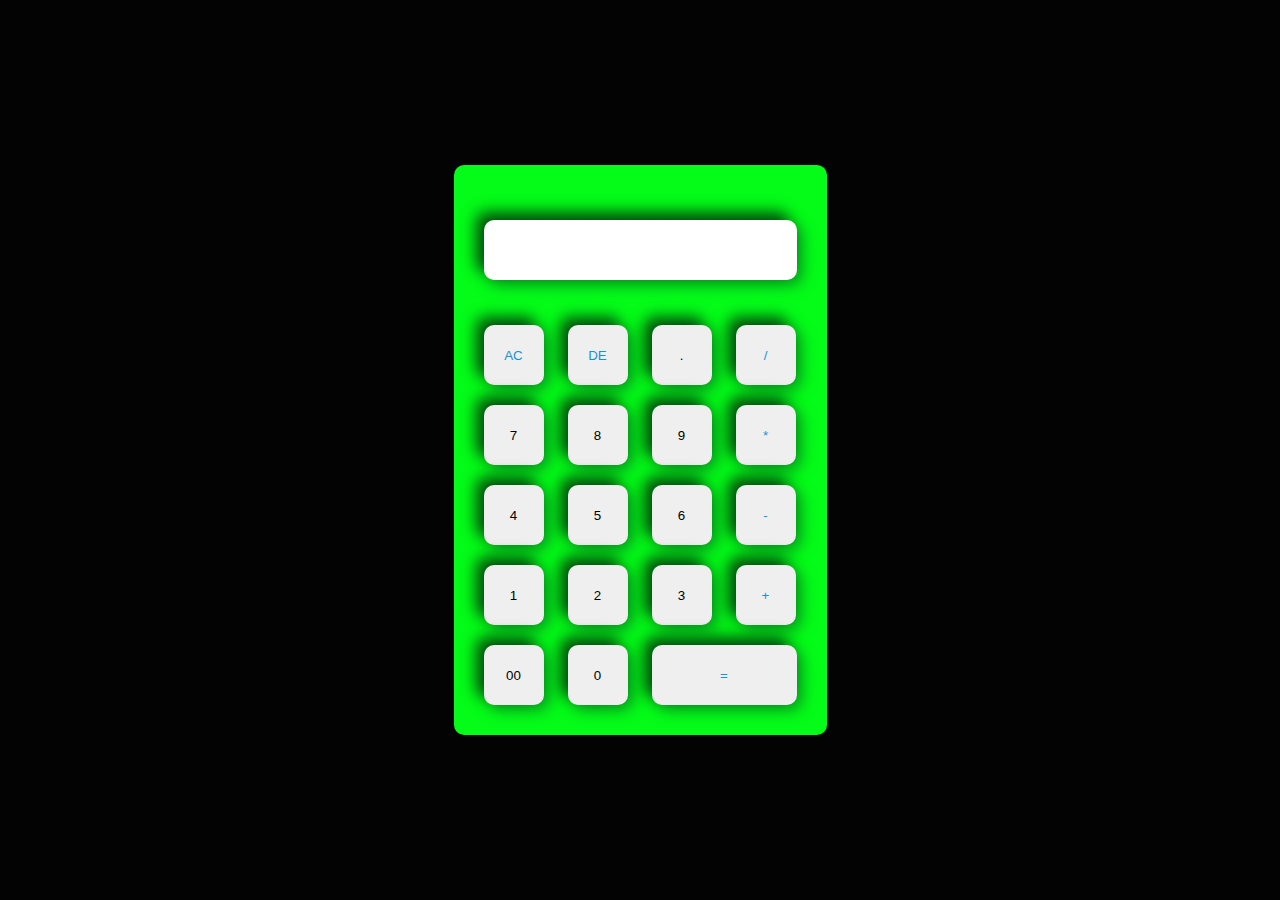
<file: 01March/Index.html>
<!DOCTYPE html>
<html lang="en">
  <head>
    <meta charset="UTF-8" />
    <meta http-equiv="X-UA-Compatible" content="IE=edge" />
    <meta name="viewport" content="width=device-width, initial-scale=1.0" />
    <link rel="stylesheet" href="Style.css">
    <title>CalCulator</title>
  </head>
  <body>
    <div class="container">

<div class="calculator">
    <form >
        <div class="display">
            <input type="text" name="Display">
        </div>
        <div>
            <input type="button" value="AC" onclick="Display.value = '' " class="Operator">
            <input type="button" value="DE" onclick="Display.value=Display.value.toString().slice(0,-1)" class="Operator">
            <input type="button" value="." onclick="Display.value += '.'">
            <input type="button" value="/" onclick="Display.value += '/'" class="Operator">
        </div>
        <div>
            <input type="button" value="7" onclick="Display.value += '7'" >
            <input type="button" value="8" onclick="Display.value += '8'">
            <input type="button" value="9" onclick="Display.value += '9'">
            <input type="button" value="*" onclick="Display.value += '*'" class="Operator">
        </div>
        <div>
            <input type="button" value="4" onclick="Display.value += '4'">
            <input type="button" value="5" onclick="Display.value += '5'">
            <input type="button" value="6" onclick="Display.value += '6'">
            <input type="button" value="-" onclick="Display.value += '-'" class="Operator">
        </div>
        <div>
            <input type="button" value="1" onclick="Display.value += '1'">
            <input type="button" value="2" onclick="Display.value += '2'">
            <input type="button" value="3" onclick="Display.value += '3'">
            <input type="button" value="+" onclick="Display.value += '+'" class="Operator">
        </div>
        <div>
            <input type="button" value="00" onclick="Display.value += '00'">
            <input type="button" value="0" onclick="Display.value += '0'">
            <input type="button" value="=" onclick="Display.value=eval(Display.value)" class="equal Operator">
        </div>
    </form>
</div>
    </div>
    </div>
  </body>
</html>
</file>
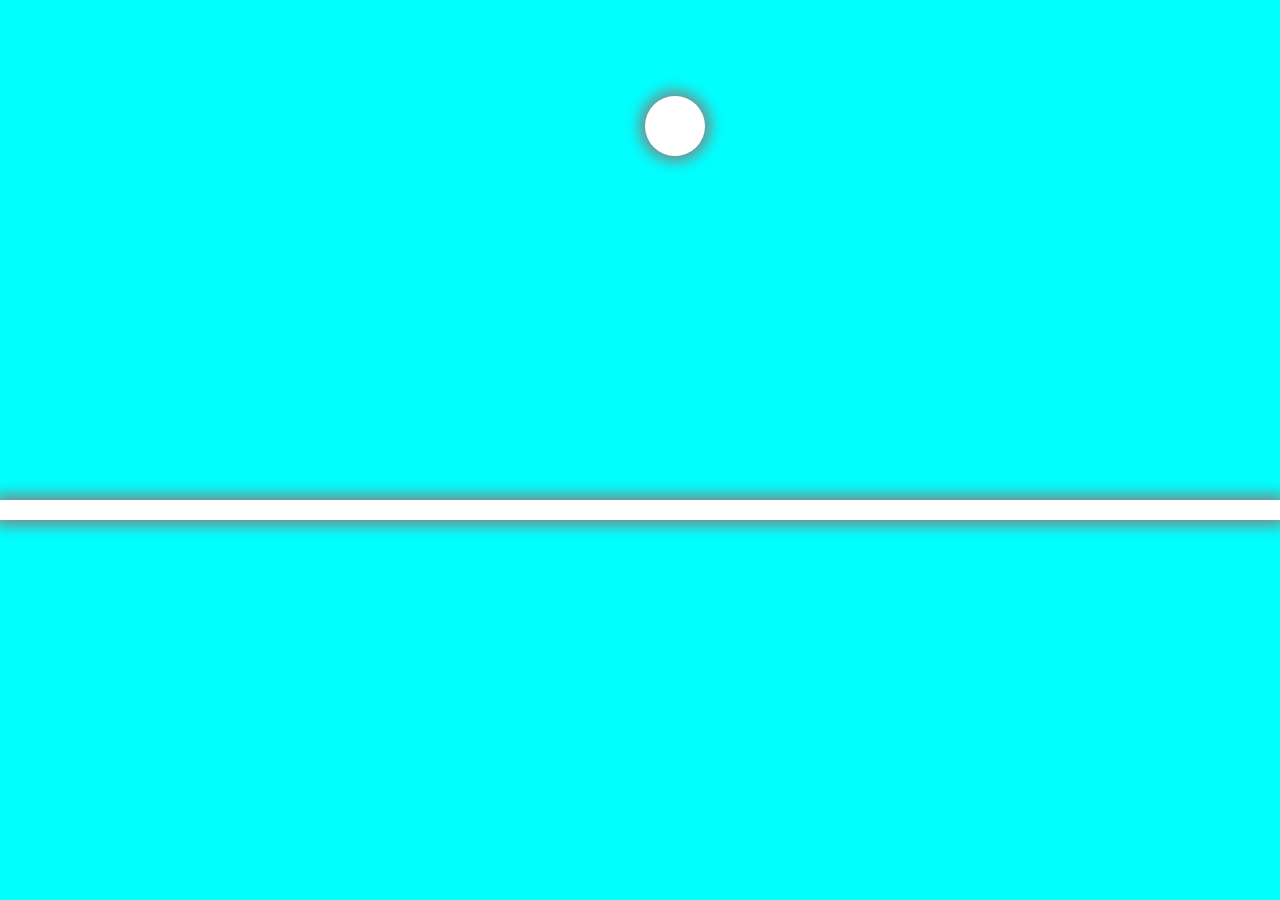
<file: 02March/index.html>
<!DOCTYPE html>
<html lang="en">
  <head>
    <meta charset="UTF-8" />
    <meta http-equiv="X-UA-Compatible" content="IE=edge" />
    <meta name="viewport" content="width=device-width, initial-scale=1.0" />
    <link rel="stylesheet" href="style.css" />
    <title>Bounce Ball</title>
  </head>
  <body>
    <div class="ball">
     
    </div>
    <div class="floor"></div>

    <script src="script.js"></script>
  </body>
</html>
</file>
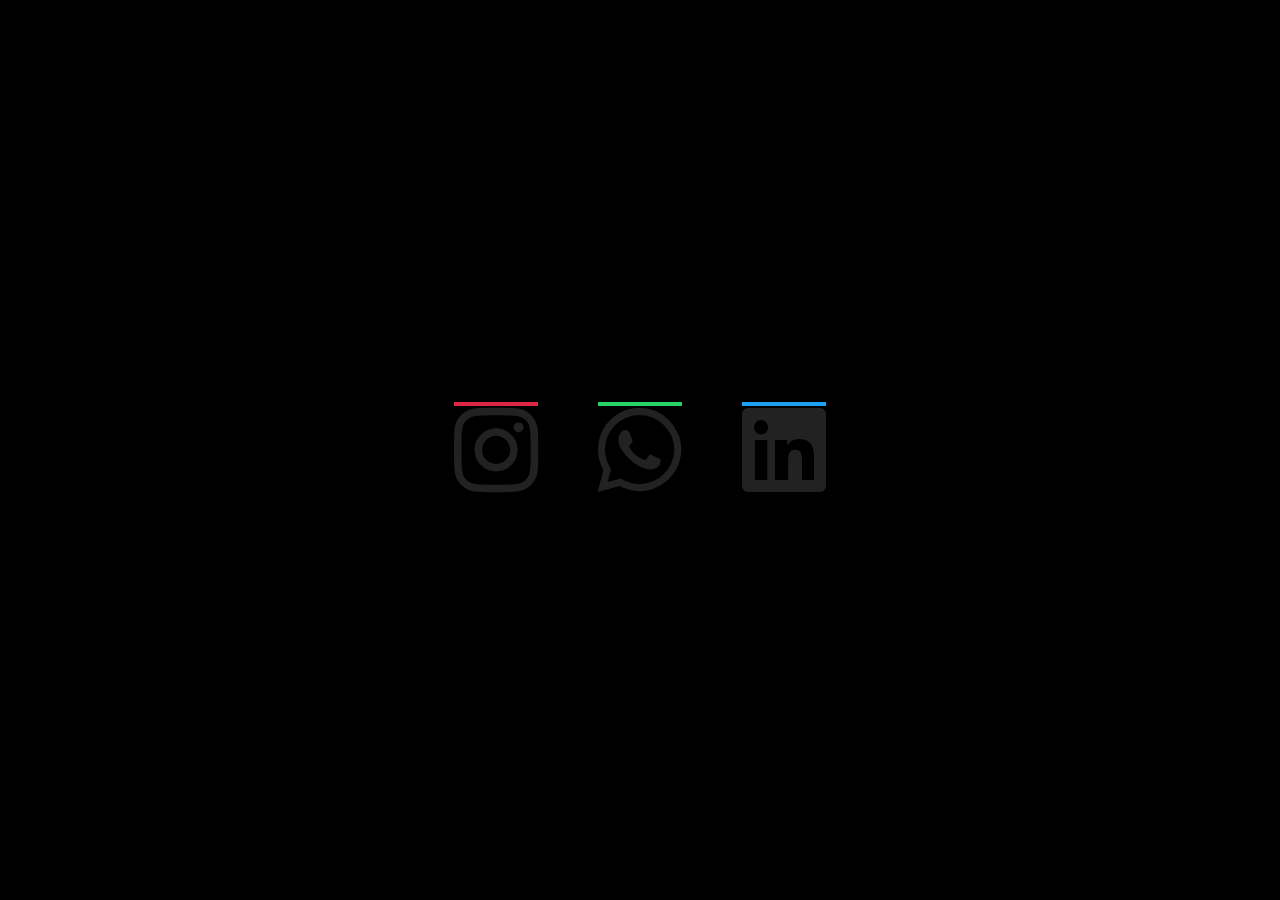
<file: 05March/Index.html>
<!DOCTYPE html>
<html lang="en">
  <head>
    <meta charset="UTF-8" />
    <meta http-equiv="X-UA-Compatible" content="IE=edge" />
    <meta name="viewport" content="width=device-width, initial-scale=1.0" />
    <link rel="stylesheet" href="Style.css" />
    <link
      rel="stylesheet"
      href="https://cdnjs.cloudflare.com/ajax/libs/font-awesome/6.3.0/css/all.min.css"
    />
    <title>Document</title>
  </head>
  <body>
    <ul>
      <li>
        <a href="#"><i class="fa-brands fa-instagram"></i> </a>
      </li>
      <li>
        <a href="#">
          <i class="fa-brands fa-whatsapp"></i>
        </a>
      </li>
      <li>
        <a href="#">
          <i class="fa-brands fa-linkedin"></i>
        </a>
      </li>
    </ul>
  </body>
</html>
</file>
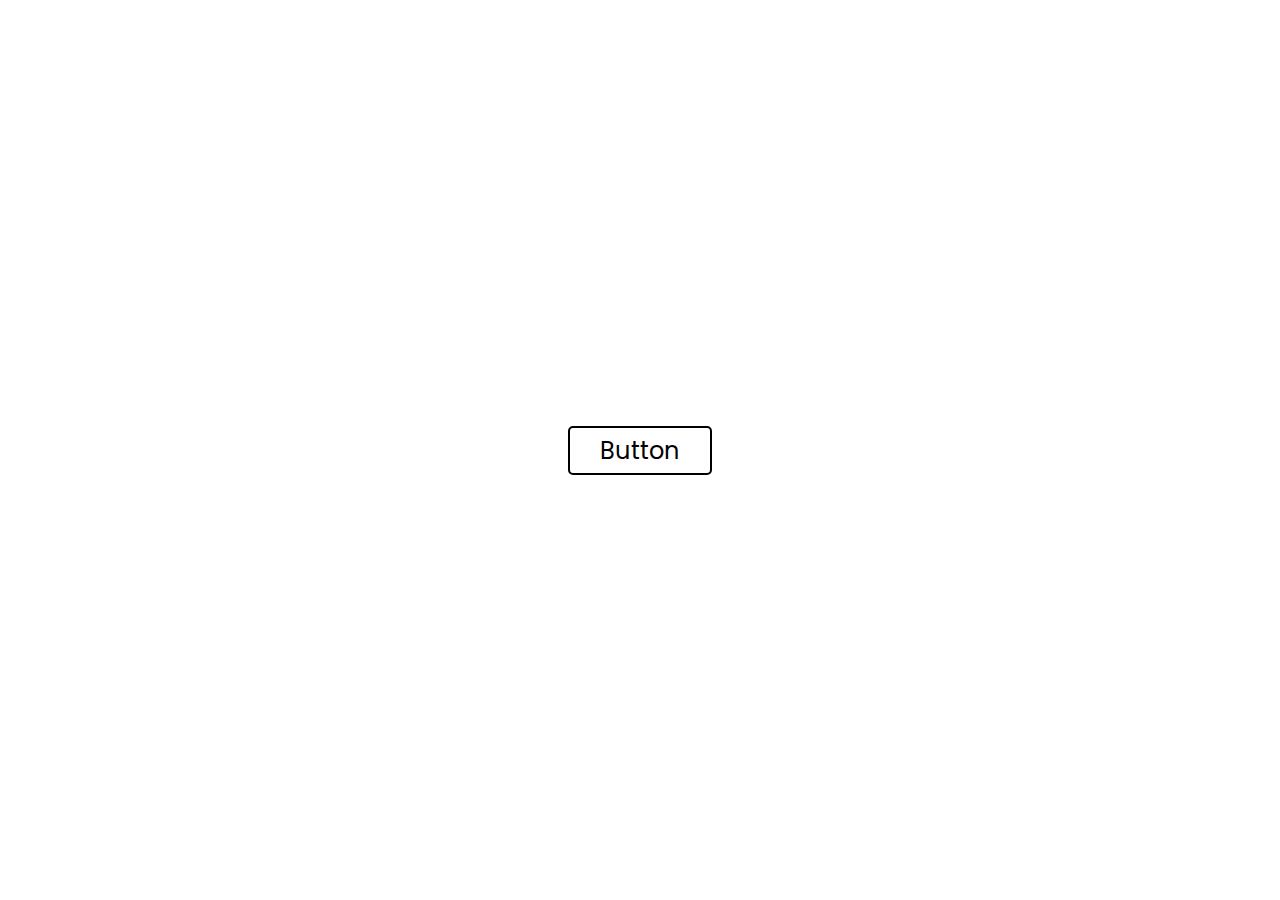
<file: 06March/Index.html>
<!DOCTYPE html>
<html lang="en">
  <head>
    <meta charset="UTF-8" />
    <meta http-equiv="X-UA-Compatible" content="IE=edge" />
    <meta name="viewport" content="width=device-width, initial-scale=1.0" />
    <link rel="stylesheet" href="style.css" />
    <title>Button</title>
  </head>
  <body>
    <div class="btn">
      <span> Button </span>
    </div>
  </body>
</html>
</file>
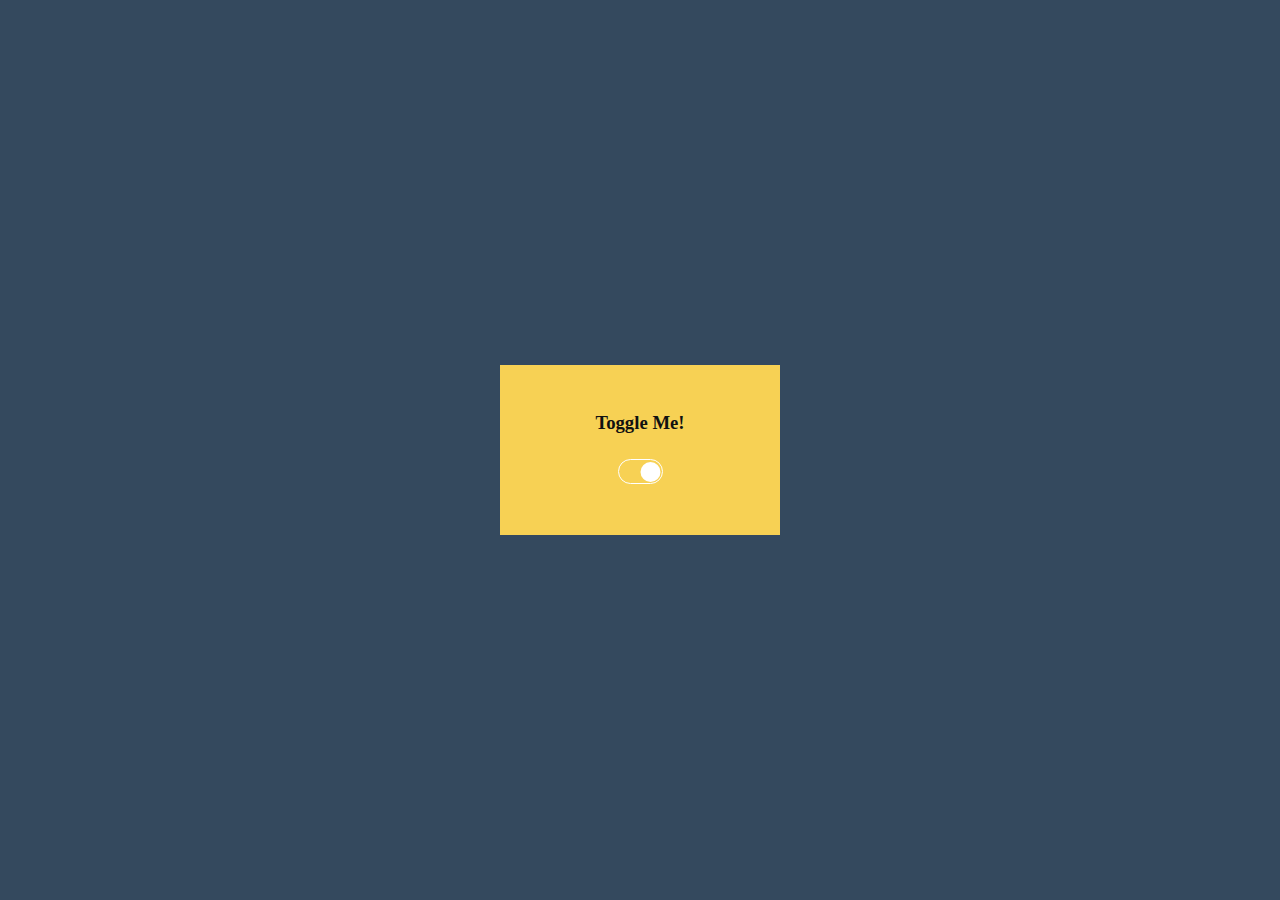
<file: 07March/index.html>
<!DOCTYPE html>
<html lang="en">
  <head>
    <meta charset="UTF-8" />
    <meta http-equiv="X-UA-Compatible" content="IE=edge" />
    <meta name="viewport" content="width=device-width, initial-scale=1.0" />
    <link rel="stylesheet" href="Style.css" />
    <title>Document</title>
  </head>
  <body>
    <div class="container">
      <h3>Toggle Me!</h3>
      <div class="checkbox-container yellow">
        <input type="checkbox" checked id="toggle" />
        <label for="toggle"></label>
        <div class="active-circle"></div>
      </div>
    </div>
  </body>
</html>
</file>
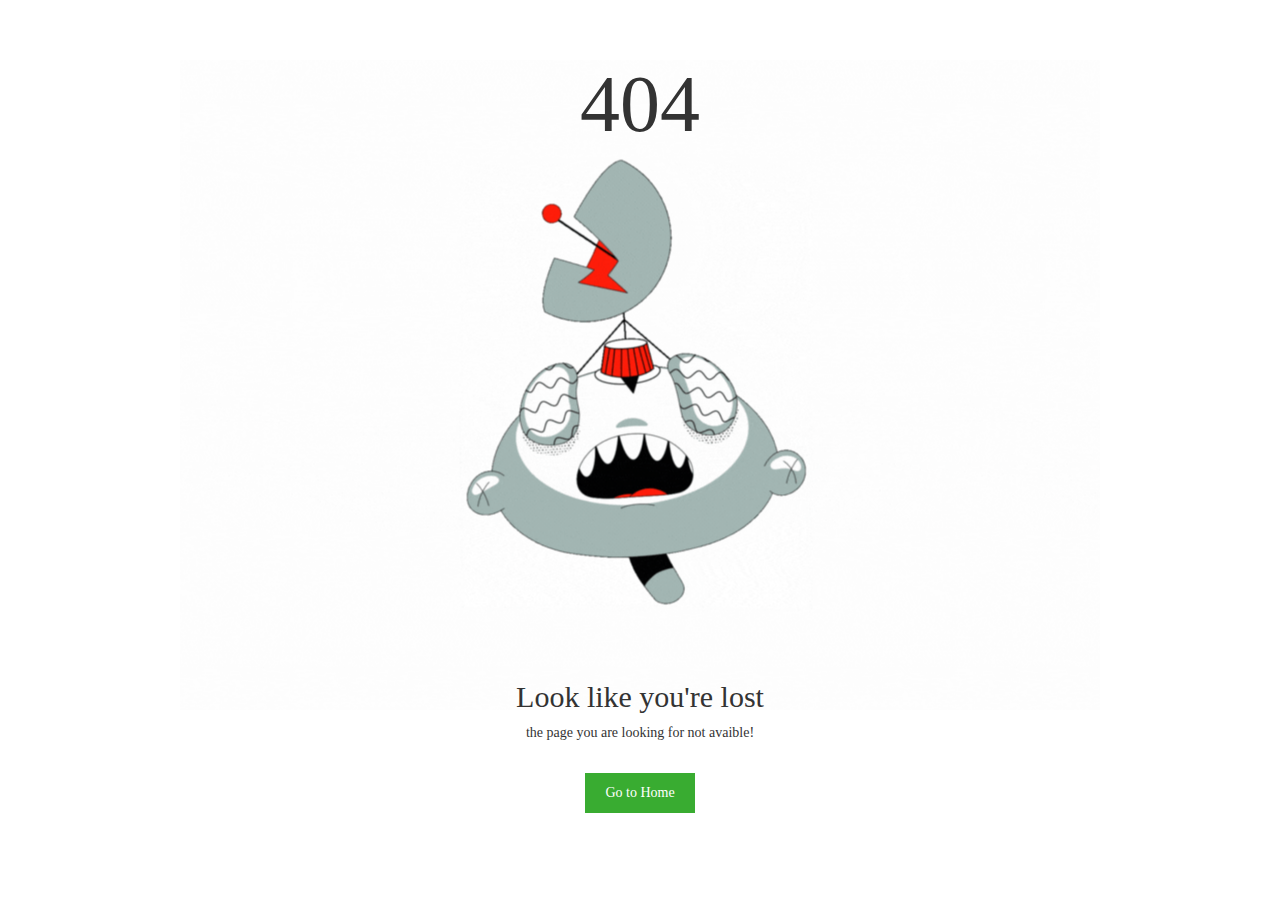
<file: 09March/Index.html>
<!DOCTYPE html>
<html lang="en">
  <head>
    <meta charset="UTF-8" />
    <meta http-equiv="X-UA-Compatible" content="IE=edge" />
    <meta name="viewport" content="width=device-width, initial-scale=1.0" />
    <link
      rel="stylesheet"
      href="https://cdnjs.cloudflare.com/ajax/libs/twitter-bootstrap/3.3.7/css/bootstrap.min.css"
    />
    <link rel="stylesheet" href="Style.css" />
    <title>Document</title>
  </head>
  <body>
    <section class="page_404">
      <div class="container">
        <div class="row">
          <div class="col-sm-12">
            <div class="col-sm-10 col-sm-offset-1 text-center">
              <div class="four_zero_four_bg">
                <h1 class="text-center">404</h1>
              </div>

              <div class="contant_box_404">
                <h3 class="h2">Look like you're lost</h3>

                <p>the page you are looking for not avaible!</p>

                <a href="" class="link_404">Go to Home</a>
              </div>
            </div>
          </div>
        </div>
      </div>
    </section>
  </body>
</html>
</file>
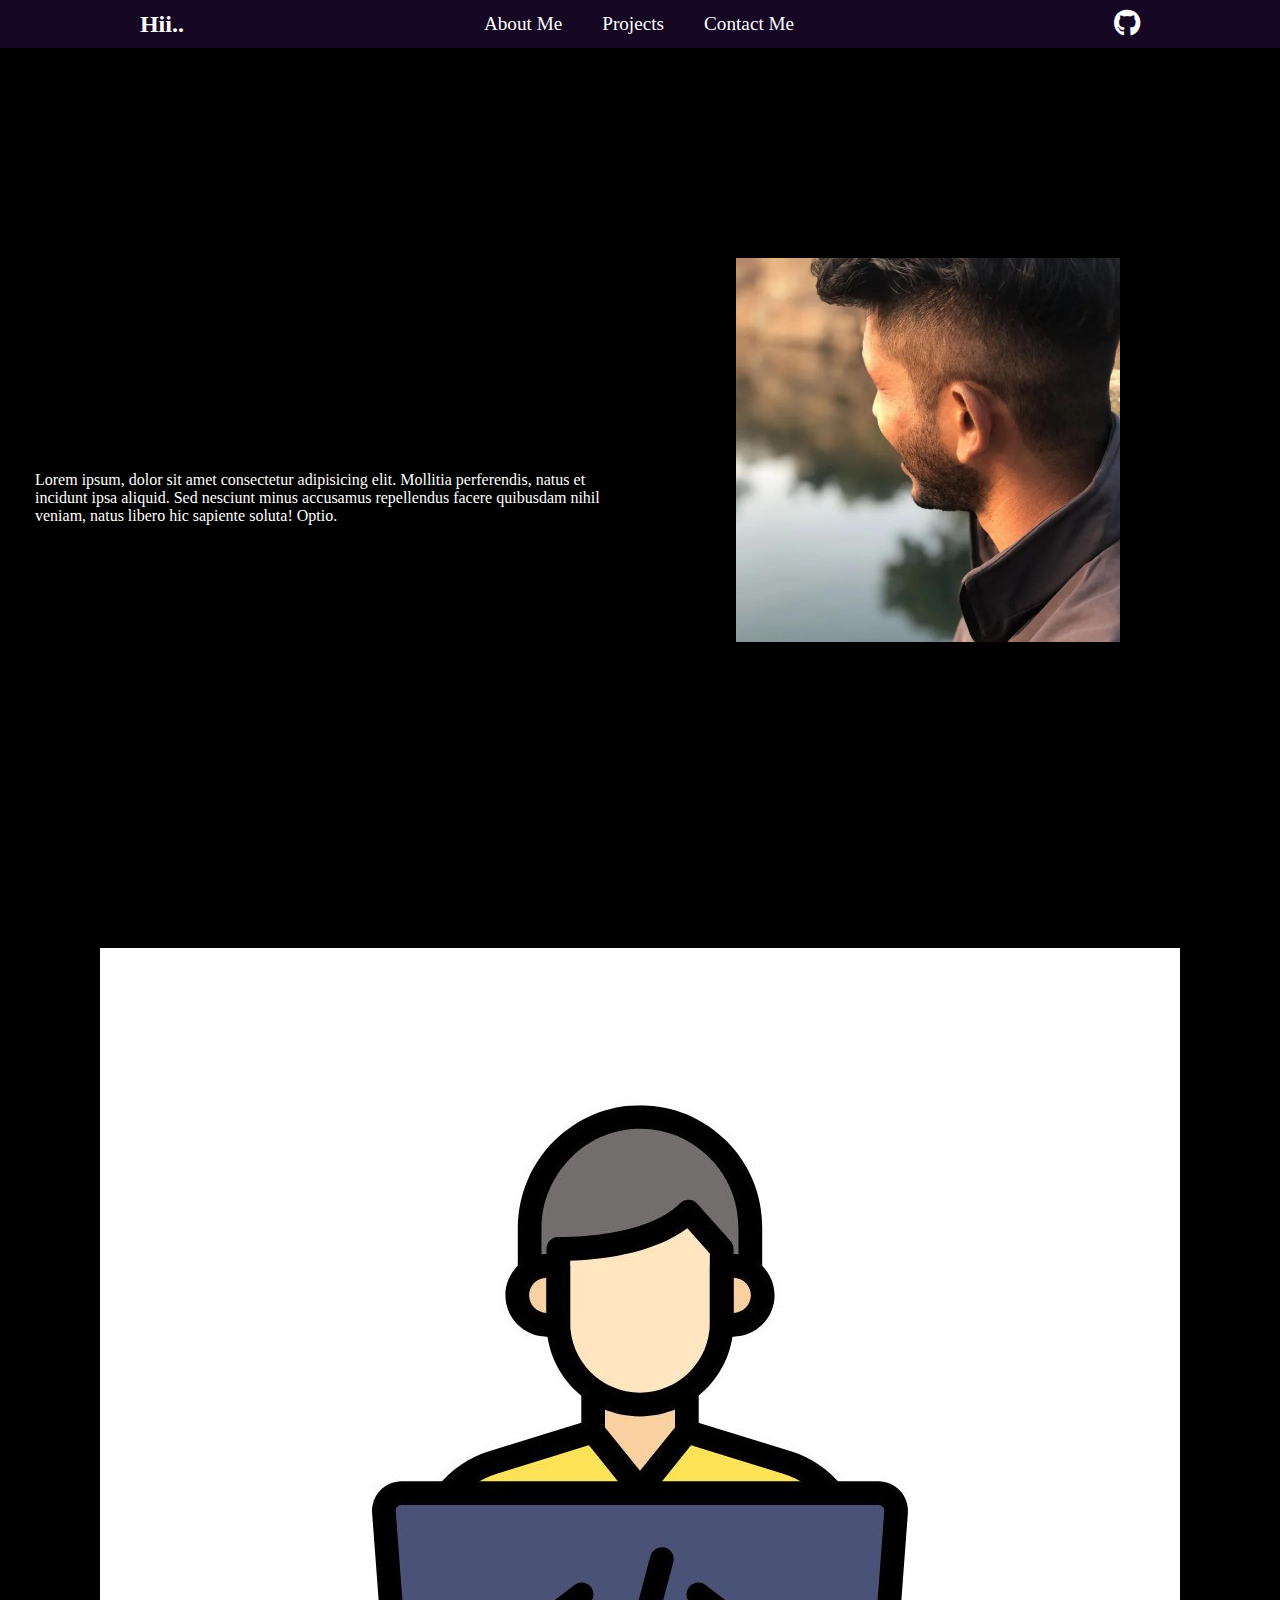
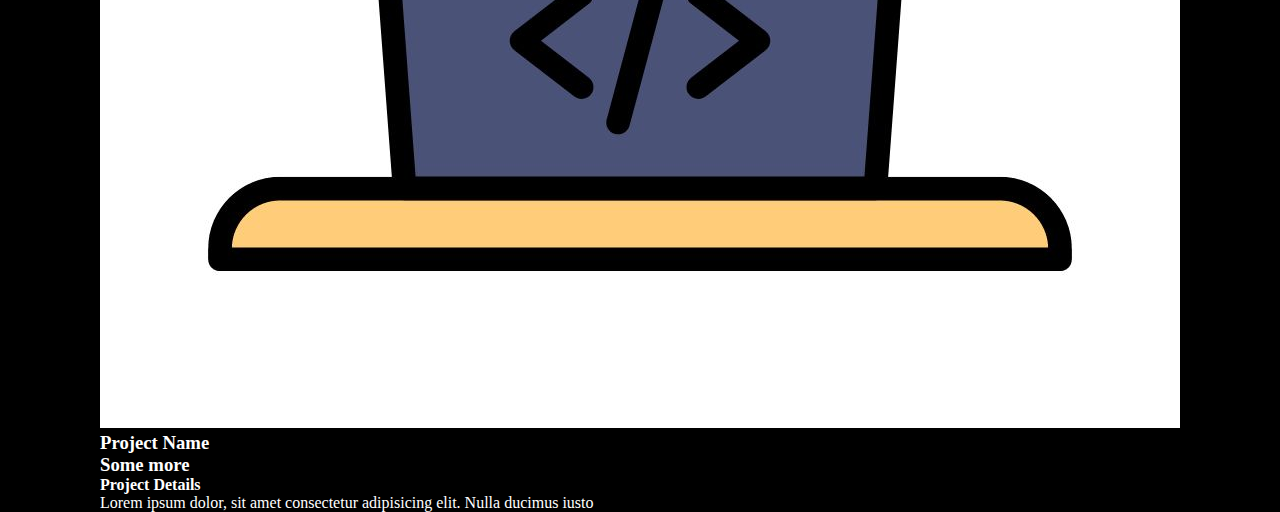
<file: Resume/Index.html>
<!DOCTYPE html>
<html lang="en">
  <head>
    <meta charset="UTF-8" />
    <meta http-equiv="X-UA-Compatible" content="IE=edge" />
    <meta name="viewport" content="width=device-width, initial-scale=1.0" />
    <link
      rel="stylesheet"
      href="https://cdnjs.cloudflare.com/ajax/libs/font-awesome/6.3.0/css/all.min.css"
    />
    <link rel="stylesheet" href="Style.css" />
    <title>Resume</title>
  </head>
  <body>
    <header>
      <nav class="Navbar">
        <div class="Left">
          <h1>Hii..</h1>
        </div>
        <div class="Center">
          <ul>
            <li>
              <a href="#">About Me</a>
            </li>
            <li>
              <a href="#"> Projects</a>
            </li>
            <li>
              <a href="#">Contact Me</a>
            </li>
          </ul>
        </div>
        <div class="Right">
          <a href=""><i class="fa-brands fa-github"></i></a>
        </div>
      </nav>
    </header>
    <main>
      <section id="About">
        <div class="containerleft">
          <p>
            Lorem ipsum, dolor sit amet consectetur adipisicing elit. Mollitia
            perferendis, natus et incidunt ipsa aliquid. Sed nesciunt minus
            accusamus repellendus facere quibusdam nihil veniam, natus libero
            hic sapiente soluta! Optio.
          </p>
        </div>
        <div class="containerright">
          <div class="box">
            <div class="imgbox">
              <img src="Image/Photo01.png" alt="" />
            </div>
            <div class="Content">
              <h2>Rishabh Nirmalkar</h2>
              <span>Web Developer</span>
            </div>
          </div>
        </div>
      </section>
      <section id="Projects">
        <div class="Card">
          <div class="imgbox2">
            <img src="Image/Untitled (1080 × 1080px).jpg" alt="Coding" />
          </div>
          <div class="Details">
            <h3>Project Name <br /><span>Some more</span></h3>
            <h4>Project Details</h4>
            <p>
              Lorem ipsum dolor, sit amet consectetur adipisicing elit. Nulla
              ducimus iusto
            </p>
          </div>
        </div>
      </section>
      <section id="Contact"></section>
    </main>
    <footer></footer>
  </body>
</html>
</file>
<file: 01March/Style.css>
* {
  padding: 0px;
  margin: 0px;
  box-sizing: border-box;
}
.container {
  width: 100%;
  height: 100vh;
  background-color: rgb(3, 3, 3);
  display: flex;
  align-items: center;
  justify-content: center;
}
.calculator {
  background-color: rgb(4, 252, 24);
  padding: 20px;
  border-radius: 10px;
}
.calculator form input {
  border: 0;
  outline: 0;
  height: 60px;
  width: 60px;
  border-radius: 10px;
  margin: 10px;
  box-shadow: -8px -8px 15px rgb(0, 77, 13), 5px 5px 15px rgb(7, 153, 31);
}
form input.equal {
  width: 145px;
}
.display {
  display: flex;
  justify-content: flex-end;
  margin: 25px 0;
}
.display input {
  text-align: right;
  flex: 1;
  font-size: 40px;
  box-shadow: none;
}
form input.Operator {
  color: rgb(26, 145, 214);
}
</file>
<file: 02March/style.css>
body {
  margin: 0px;
  background-color: aqua;
  height: 100vh;
  position: relative;
}
.ball {
  background-color: white;
  width: 60px;
  height: 60px;
  position: absolute;
  border-radius: 50%;
  box-shadow: 0 0 15px 5px rgb(129, 129, 129);
  margin: 5px;
  left: 50%;
  transition: translateX(-50%);
}
.floor {
  background-color: white;
  width: 100%;
  height: 20px;
  position: absolute;
  top: 500px;
  box-shadow: 0 0 15px 5px rgb(129, 129, 129);
}
</file>
<file: 05March/Style.css>
* {
  margin: 0;
  padding: 0;
  box-sizing: border-box;
}
body {
  display: flex;
  justify-content: center;
  align-items: center;
  height: 100vh;
  background: #000;
}

ul {
  position: relative;
  display: flex;
}
ul li {
  position: relative;
  list-style: none;
  margin: 0 30px;
  cursor: pointer;
}
ul li a {
  text-decoration: none;
}
ul li a .fa-brands {
  font-size: 6rem;
  color: #222;
}
ul li a::before {
  font-family: "FontAwesome";
  position: absolute;
  top: 0;
  left: 0;
  font-size: 6rem;
  height: 0;
  overflow: hidden;
  transition: 0.8s ease-in-out;
}

ul li:nth-child(1) a::before {
  content: "\f16d";
  background-image: linear-gradient(
    45deg,
    #f09433 0%,
    #e6683c 25%,
    #dc2743 50%,
    #cc2366 75%,
    #bc1888 100%
  );
  -webkit-background-clip: text;
  -webkit-text-fill-color: transparent;
  border-bottom: 4px solid #dc2743;
}
ul li:nth-child(2) a::before {
  content: "\f232";
  color: #25d366;
  border-bottom: 4px solid #25d366;
}
ul li:nth-child(3) a::before {
  content: "\f08c";
  color: #1da1f2;
  border-bottom: 4px solid #1da1f2;
}
ul li:hover a::before {
  height: 100%;
}
</file>
<file: 06March/style.css>
@import url("https://fonts.googleapis.com/css2?family=Poppins:wght@100;200;300;400;500;600;700;800;900&display=swap");

* {
  margin: 0;
  padding: 0;
  box-sizing: border-box;
}

body {
  display: flex;
  min-height: 100vh;
  justify-content: center;
  align-items: center;
}

.btn {
  color: black;
  font-size: 24px;
  font-family: "Poppins", sans-serif;
  padding: 5px 30px;
  border: 2px solid black;
  position: relative;
  border-radius: 5px;
  overflow: hidden;
  position: absolute;
  transition: all 0.7s ease-in-out;
  cursor: pointer;
}

.btn:hover {
  color: white;
}

.btn::after,
.btn::before,
span::before,
span::after {
  content: "";
  position: absolute;
  background-color: black;
  width: 25%;
  height: 100%;
  transition: all 0.5s ease-in-out;
  z-index: -1;
}

.btn::after {
  bottom: 0;
  right: -25%;
}

.btn::before {
  top: 0;
  left: -25%;
}

span::before {
  left: 25%;
  bottom: -100%;
}

span::after {
  top: -100%;
  right: 25%;
}

.btn:hover span::after {
  right: 25%;
  top: 0;
}

.btn:hover span::before {
  left: 25%;
  bottom: 0;
}

.btn:hover::before {
  left: 0;
}

.btn:hover::after {
  right: 0;
}
</file>
<file: 07March/Style.css>
* {
  box-sizing: border-box;
}

body {
  background: #34495e;
  font-family: "ZCOOL XiaoWei", serif;
  display: flex;
  align-items: center;
  justify-content: center;
  height: 100vh;
  margin: 0;
}

.container {
  background: #fff;
  display: flex;
  align-items: center;
  justify-content: center;
  flex-direction: column;
  overflow: hidden;
  text-align: center;
  width: 280px;
  height: 170px;
}

.container h3 {
  color: #111;
  margin: 0 0 25px;
  position: relative;
  z-index: 2;
}

.checkbox-container {
  display: inline-block;
  position: relative;
}

.checkbox-container label {
  background-color: #aaa;
  border: 1px solid #fff;
  border-radius: 20px;
  display: inline-block;
  position: relative;
  transition: all 0.3s ease-out;
  width: 45px;
  height: 25px;
  z-index: 2;
}

.checkbox-container label::after {
  content: " ";
  background-color: #fff;
  border-radius: 50%;
  position: absolute;
  top: 1.5px;
  left: 1px;
  transform: translateX(0);
  transition: transform 0.3s linear;
  width: 20px;
  height: 20px;
  z-index: 3;
}

.checkbox-container input {
  visibility: hidden;
  position: absolute;
  z-index: 2;
}

.checkbox-container input:checked + label + .active-circle {
  transform: translate(-50%, -50%) scale(15);
}

.checkbox-container input:checked + label::after {
  transform: translateX(calc(100% + 0.5px));
}

.active-circle {
  border-radius: 50%;
  position: absolute;
  top: 50%;
  left: 50%;
  transform: translate(calc(-50% - 10px), calc(-50% - 2px)) scale(0);
  transition: transform 0.6s ease-out;
  width: 30px;
  height: 30px;
  z-index: 1;
}

.checkbox-container.yellow .active-circle,
.checkbox-container.yellow input:checked + label {
  background-color: #f7d154;
}
</file>
<file: 09March/Style.css>
.page_404 {
  padding: 40px 0;
  background: #fff;
  font-family: "Arvo", serif;
}

.page_404 img {
  width: 100%;
}

.four_zero_four_bg {
  background-image: url(Image/Canva01.gif);

  height: 650px;
  background-position: center;
}

.four_zero_four_bg h1 {
  font-size: 80px;
}

.four_zero_four_bg h3 {
  font-size: 80px;
}

.link_404 {
  color: #fff !important;
  padding: 10px 20px;
  background: #39ac31;
  margin: 20px 0;
  display: inline-block;
}
.contant_box_404 {
  margin-top: -50px;
}
</file>
<file: Resume/Style.css>
* {
  margin: 0px;
  padding: 0px;
  box-sizing: border-box;
  color: rgb(255, 255, 255);
}
/* Header */
.Navbar {
  background-color: rgb(22, 7, 36);
  display: flex;
  justify-content: space-around;
  align-items: center;
  line-height: 2.5rem;
}
.Left h1 {
  font-size: 1.5rem;
  cursor: pointer;
}
.Center ul {
  display: flex;
  list-style: none;
}
.Center ul li a {
  padding: 10px 20px;
  font-size: 1.2rem;
  color: white;
  cursor: pointer;
  text-decoration: none;
  transition: all 1s;
}
.Right a i {
  padding: 10px 0px 0px 20px;
  font-size: 1.7rem;
}
/* Hover */
.Center ul li a:hover {
  background-color: #fff;
  border-radius: 7px;
  color: rgb(22, 7, 36);
}
.Left h1:hover {
  transform: translateY(-3px);
}
.Right a i:hover {
  color: rgb(22, 230, 15);
  transform: translateY(-3px);
}
/* @media screen and (max-width:805px) {
  .list {
      width: 100%;
      height: 100vh;
      background-color: rgb(22, 7, 36);
      text-align: center;
      display: flex;
      flex-direction: column;
      position: fixed;
      top: 4rem;
      left: 100%;
      transition: all 1s;
  }

  #check {
      display: none;
  }

  .checkBtn {
      display: block;
  }

  #check:checked~ul {
      left: 0%;
  }

} */
/* About Section */
#About {
  width: 100vw;
  min-height: 100vh;
  background-color: #000000;
  display: flex;
  justify-content: center;
  align-items: center;
}
.containerleft {
  margin: 25px;
  padding: 10px;
  position: relative;
  display: flex;
  justify-content: left;
  align-items: center;
  flex-wrap: wrap;
}
.containerright {
  position: relative;
  display: flex;
  justify-content: right;
  align-items: center;
  flex-wrap: wrap;
}
.box {
  position: relative;
  width: 30rem;
  height: 30rem;
  margin: 4rem;
}
.containerright .box:hover .imgbox {
  transform: translate(-2.5rem, -3.5rem);
}

.containerright .box:hover .Content {
  transform: translate(2.5rem, 3.5rem);
}
.imgbox {
  position: absolute;
  top: 0;
  left: 0;
  width: 100%;
  height: 100%;
  z-index: 2;
  transition: all 0.5s ease-in-out;
}
.imgbox img {
  width: 24rem;
  height: 24rem;
  object-fit: cover;
  resize: both;
}
.Content {
  position: absolute;
  top: 0;
  left: 0;
  width: 24rem;
  height: 24rem;
  padding: 1.5rem;
  display: flex;
  justify-content: center;
  background-color: rgb(22, 7, 36);
  z-index: 1;
  align-items: flex-end;
  text-align: center;
  transition: 0.5s ease-in-out;
}

.Content h2 {
  display: block;
  font-size: 1.5rem;
  color: #fff7f7;
  font-weight: 500;
  line-height: 1.5rem;
  letter-spacing: 1px;
}

.Content span {
  color: #fffbfb;
  font-size: 1.4rem;
  font-weight: 300;
  letter-spacing: 2px;
}
/* Projects Section */
#Projects {
  width: 100vw;
  min-height: 100vh;
  background-color: #000000;
  display: flex;
  justify-content: center;
  align-items: center;
}

/* Contact Section */
/* #Contact {
  width: 100vw;
  min-height: 100vh;
  background-color: #000000;
  display: flex;
  justify-content: center;
  align-items: center;
} */
</file>
